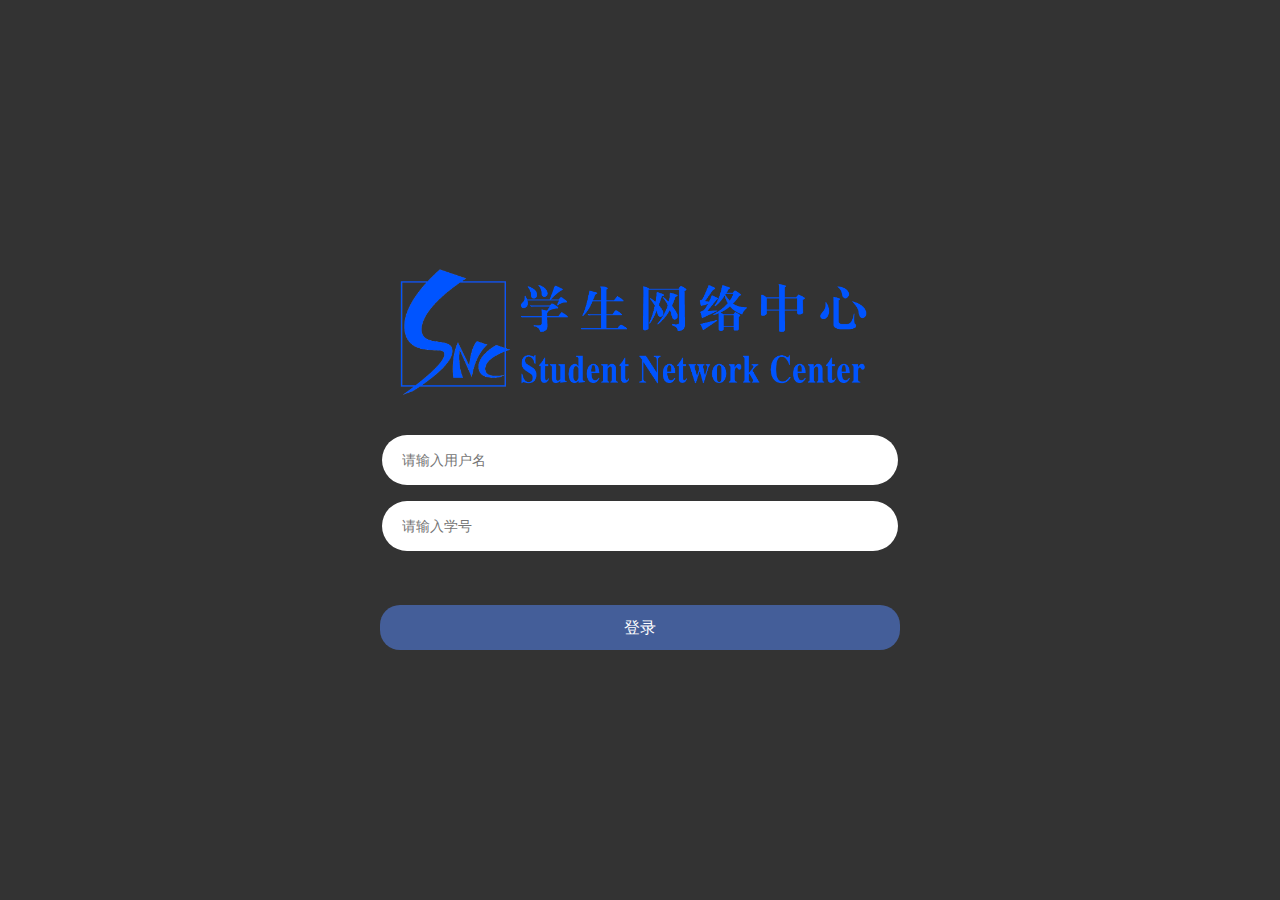
<file: index.html>
<!DOCTYPE html>
<html lang="en">

<head>
    <meta charset="UTF-8">
    <meta http-equiv="X-UA-Compatible" content="IE=edge">
    <meta name="viewport" content="width=device-width, initial-scale=1.0">
    <title>Document</title>
    <link rel="stylesheet" type="text/css" href="css/login.css" />
</head>

<body>
    <div class="aui-flexView">
        <section class="aui-scrollView">
            <div class="aui-code-box">
                <!-- <form method="post"  action="${pageContext.request.contextPath }/user?method=User_log_ON"> -->
                <div class="logo-container">
                    <img src="icon/snclogo.png" class="centered-img">
                </div>
                <form onsubmit="login()">

                    <p class="aui-code-line">
                        <input type="text" class="aui-code-line-input" name="username" value="" id="username"
                            autocomplete="off" placeholder="请输入用户名" required>
                    </p>
                    <p class="aui-code-line aui-code-line-clear">
                        <i class="aui-show  operate-eye-open"></i>
                        <input type="number" class="aui-code-line-input password" placeholder="请输入学号" name="studentID"
                            id="studentID" value="">
                    </p>
                    <div class="aui-flex-links">
                        <a href="javascript:;">
                    </div>
                    <div class="aui-code-btn">
                        <button id="loginbtn" type="button" onclick="login()">登录</button>

                    </div>
                </form>
            </div>

        </section>
    </div>
</body>
<script>

    function login() {
        var username = document.getElementById('username').value;
        var studentID = document.getElementById('studentID').value;
        if (studentID.length !== 10 || username.length > 10 || username.length == 0) {
            // console.log('false');
            alert('您的学号格式错误或者姓名超出10位');
            document.getElementById("studentID").value = "";
        } else {
            // console.log('true');
            var redirectURL = "answer.html?username=" + encodeURIComponent(username) + "&studentID=" + encodeURIComponent(studentID);
            window.location.href = redirectURL;

        }
    }
    var form = document.querySelector('form');

    form.addEventListener('keydown', function (event) {
        if (event.keyCode === 13) {
            event.preventDefault();
            login();
        }
    });

</script>

</html>
</file>
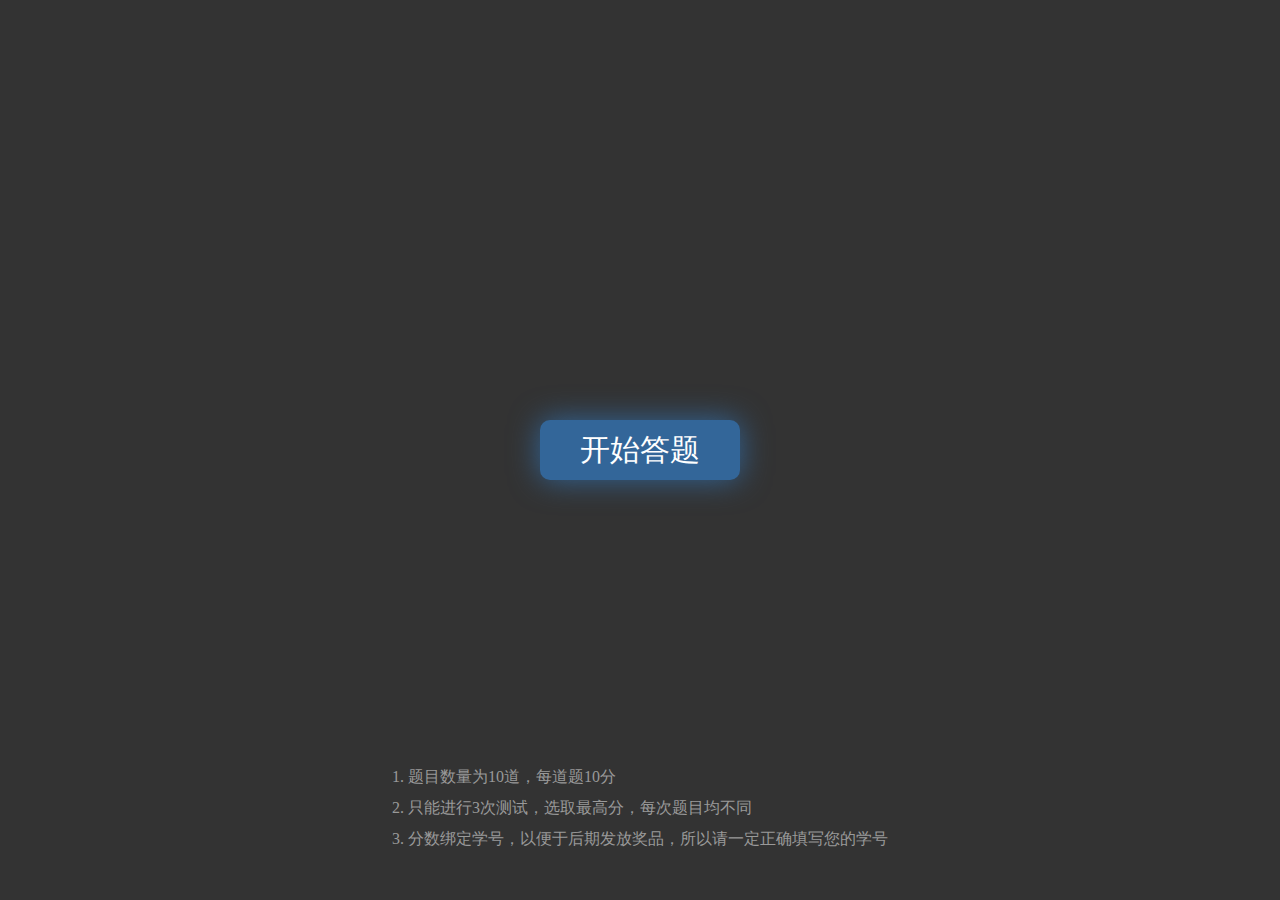
<file: answer.html>
<!DOCTYPE html>
<html>

<head>
  <meta charset="UTF-8">
  <title></title>
  <meta name="viewport" content="width=device-width, initial-scale=1.0, user-scalable=no">
  <link rel="stylesheet" type="text/css" href="css/css.css" />
</head>
<style>
  *,
  body {
    -webkit-user-select: none;
    /*webkit浏览器*/
    -moz-user-select: none;
    /*火狐*/
    -ms-user-select: none;
    /*IE10*/
    user-select: none;
  }
</style>

<body>
  <!--登录页面-->
  <!--开始页面-->
  <div class="page startGame active">
    <span class="quizCount"></span>
    <button class="startBtn">开始答题</button>
    <ul class="text">
      <li>1. 题目数量为10道，每道题10分</li>
      <li>2. 只能进行3次测试，选取最高分，每次题目均不同</li>
      <li>3. 分数绑定学号，以便于后期发放奖品，所以请一定正确填写您的学号</li>
    </ul>
  </div>

  <!--答题页面-->
  <div class="page gaming">
    <!--题目-->
    <h1 class="timu"></h1>
    <!--选项-->
    <div class="options"></div>
  </div>

  <!--结束页面-->
  <div class="page endGame">
    <table class="ranking styled-table">

      <thead>
        <tr>
          <th>排名</th>
          <th>昵称</th>
          <th>分数</th>
        </tr>
      </thead>
      <tbody>
        <!-- 排名数据将在此处动态添加 -->
      </tbody>
    </table>
    <h1>恭喜您获取：<span class="score">100</span>分</h1>
    <button class="reStart">重新答题</button>
    <br>
    <p>开始答题时间：<span id="startDateTime"></span></p>
    <p>结束答题时间：<span id="endDateTime"></span></p>
    <p>答题时间：<span id="duration"></span></p>
    <p style="color: #ffffff" class="poetry" id="poetry-content"></p>
  </div>
  <script src="js/jquery-1.11.0.js"></script>
  <script src="js/main.js"></script>
</body>

</html>
</file>
<file: css/login.css>
html,body {
    color: #333;
    margin: 0;
    height: 100%;
    font-family: "Myriad Set Pro","Helvetica Neue",Helvetica,Arial,Verdana,sans-serif;
    -webkit-font-smoothing: antialiased;
    -moz-osx-font-smoothing: grayscale;
    font-weight: normal;
}
.logo-container {
    display: flex;
    justify-content: center;
  }
  
  .centered-img {
    max-width: 90%;
    width: 100%;
  }
  
* {
    -webkit-box-sizing: border-box;
    -moz-box-sizing: border-box;
    box-sizing: border-box;
}
 
a {
    text-decoration: none;
    color: #000;
}
 
a, label, button, input, select {
    -webkit-tap-highlight-color: rgba(0, 0, 0, 0);
}
 
img {
    border: 0;
}
 
body {
    background: #f2f2f2;
    color: #666;
}
 
html, body, div, dl, dt, dd, ol, ul, li, h1, h2, h3, h4, h5, h6, p, blockquote, pre, button, fieldset, form, input, legend, textarea, th, td {
    margin: 0;
    padding: 0;
}
 
a {
    text-decoration: none;
    color: #08acee;
}
 
button {
    outline: 0;
}
 
img {
    border: 0;
}
 
button,input,optgroup,select,textarea {
    margin: 0;
    font: inherit;
    color: inherit;
    outline: none;
}
 
li {
    list-style: none;
}
 
a {
    color: #666;
}
 
.clearfix::after {
    clear: both;
    content: ".";
    display: block;
    height: 0;
    visibility: hidden;
}
 
 
.divHeight {
    width: 100%;
    height: 10px;
    background: #f5f5f5;
    position: relative;
    overflow: hidden;
}
 
.r-line {
    position: relative;
}
 
.r-line:after {
    content: '';
    position: absolute;
    z-index: 0;
    top: 0;
    right: 0;
    height: 100%;
    border-right: 1px solid #D9D9D9;
    -webkit-transform: scaleX(0.5);
    transform: scaleX(0.5);
    -webkit-transform-origin: 100% 0;
    transform-origin: 100% 0;
}
 
.b-line {
    position: relative;
}
 
.b-line:after {
    content: '';
    position: absolute;
    z-index: 2;
    bottom: 0;
    left: 0;
    width: 100%;
    height: 1px;
    border-bottom: 1px solid #e2e2e2;
    -webkit-transform: scaleY(0.5);
    transform: scaleY(0.5);
    -webkit-transform-origin: 0 100%;
    transform-origin: 0 100%;
}
 
.aui-flex {
    display: -webkit-box;
    display: -webkit-flex;
    display: flex;
    -webkit-box-align: center;
    -webkit-align-items: center;
    align-items: center;
    padding: 15px;
    position: relative;
}
 
.aui-flex-box {
    -webkit-box-flex: 1;
    -webkit-flex: 1;
    flex: 1;
    min-width: 0;
    font-size: 14px;
    color: #333;
}
 
 
.aui-flexView {
    width: 100%;
    height: 100%;
    margin: 0 auto;
    display: -webkit-box;
    display: -webkit-flex;
    display: -ms-flexbox;
    display: flex;
    -webkit-box-orient: vertical;
    -webkit-box-direction: normal;
    -webkit-flex-direction: column;
    -ms-flex-direction: column;
    flex-direction: column;
    background: #333333;
}
 

 
.aui-navBar {
    height: 44px;
    position: relative;
    display: -webkit-box;
    display: -webkit-flex;
    display: -ms-flexbox;
    display: flex;
    z-index: 1002;
    background: #445e99;
}
 
 
.aui-navBar-item {
    height: 44px;
    min-width: 25%;
    -webkit-box-flex: 0;
    -webkit-flex: 0 0 25%;
    -ms-flex: 0 0 25%;
    flex: 0 0 25%;
    padding: 0 0.9rem;
    display: -webkit-box;
    display: -webkit-flex;
    display: -ms-flexbox;
    display: flex;
    -webkit-box-align: center;
    -webkit-align-items: center;
    -ms-flex-align: center;
    align-items: center;
    font-size: 0.7rem;
    white-space: nowrap;
    overflow: hidden;
    color: #808080;
    position: relative;
}
 
.aui-navBar-item:first-child {
    -webkit-box-ordinal-group: 2;
    -webkit-order: 1;
    -ms-flex-order: 1;
    order: 1;
    margin-right: -25%;
    font-size: 0.9rem;
    font-weight: bold;
}
 
.aui-navBar-item:last-child {
    -webkit-box-ordinal-group: 4;
    -webkit-order: 3;
    -ms-flex-order: 3;
    order: 3;
    -webkit-box-pack: end;
    -webkit-justify-content: flex-end;
    -ms-flex-pack: end;
    justify-content: flex-end;
}
 
.aui-center {
    -webkit-box-ordinal-group: 3;
    -webkit-order: 2;
    -ms-flex-order: 2;
    order: 2;
    display: -webkit-box;
    display: -webkit-flex;
    display: -ms-flexbox;
    display: flex;
    -webkit-box-pack: center;
    -webkit-justify-content: center;
    -ms-flex-pack: center;
    justify-content: center;
    -webkit-box-align: center;
    -webkit-align-items: center;
    -ms-flex-align: center;
    align-items: center;
    height: 44px;
    width: 50%;
    margin-left: 25%;
}
 
.aui-center-title {
    text-align: center;
    width: 100%;
    white-space: nowrap;
    overflow: hidden;
    display: block;
    text-overflow: ellipsis;
    font-size: 0.95rem;
    color: #fff;
}
 
.icon {
    width: 20px;
    height: 20px;
    display: block;
    border: none;
    float: left;
    background-size: 20px;
    background-repeat: no-repeat;
}
 
@media (max-width: 600px) {
.aui-code-box {
    margin-top: 30%;
    padding: 20px 20px;
    text-align: center;
}
.aui-scrollView {
    width: 100%;
    height: 100%;
    -webkit-box-flex: 1;
    -webkit-flex: 1;
    -ms-flex: 1;
    flex: 1;
    overflow-y: auto;
    overflow-x: hidden;
    -webkit-overflow-scrolling: touch;
    position: relative;
}
}
@media (min-width: 601px) {
    .aui-code-box {
        width:600px;
        padding: 20px 20px;
        text-align: center;
    }
    .aui-scrollView {
        width: 100%;
        height: 100%;
        -webkit-box-flex: 1;
        -webkit-flex: 1;
        -ms-flex: 1;
        overflow-y: auto;
        overflow-x: hidden;
        -webkit-overflow-scrolling: touch;
        position: relative;
        display: flex;
        align-items: center;
        justify-content: center;
    }
    }
.aui-code-box button {
    background: #445e99;
    height: 45px;
    line-height: 45px;
    border: none;
    color: #fff;
    border-radius: 20px;
    width: 100%;
    font-size: 0.98rem;
}
 
.aui-code-box p {
    color: #cccccc;
    font-size: 0.85rem;
    position: relative;
    width: 92%;
    background: #fff;
    padding: 0 20px;
    border-radius:50px;
    margin:1rem auto 0 ;
}
 
.aui-code-line {
    position: relative;
}
 
 
.aui-code-line-input {
    padding: 10px 0;
    height: 50px;
    width: 100%;
    font-size: 14px;
    background: none;
    border: none;
    color: #333;
}
 
.aui-btn-default {
    float: right;
    position: absolute;
    right: 0px;
    top: 39px;
    z-index: 10002;
    color: #4c7ee9;
    background: none;
    border: none;
    margin-top: -35px;
    width: 100px;
    height: 40px;
}
 
.aui-code-line em {
    position: absolute;
    left: 0;
    top: 17px;
    color: #333;
    font-style: normal;
    font-size: 14px;
}
 
.aui-code-btn {
    padding-top: 40px;
    margin: 0 20px;
}
 
.aui-code-box form {
    /* padding-top: 50px; */
    position: relative;
}
 
.aui-code-line-clear span a {
    text-indent: -999px;
}
 
.aui-cell-che {
    position: absolute;
    width: 30px;
    overflow: hidden;
    left: 15px;
}
 
 
.aui-well-check {
    position: absolute;
    width: 134px;
    height: 26px;
    left: 0;
    content: ' ';
    top: 0;
}
 
.aui-che-item {
    color: #999999;
    font-size: 0.75rem;
    text-align: left;
    padding-top: 30px;
    position: relative;
    padding-left: 38px;
}
 
.aui-che-item a {
    color: #4c7ee9;
}
 
.aui-flex-links {
    position: relative;
    line-height: 40px;
    margin-top: 14px;
    display: -webkit-box;
    display: -webkit-flex;
    display: -ms-flexbox;
    display: flex;
    padding: 0 15px;
}
 
.aui-flex-links > a {
    position: relative;
    text-align: left;
    display: block;
    -webkit-box-flex: 1;
    -webkit-flex: 1;
    -ms-flex: 1;
    flex: 1;
    padding: 0 2px;
    font-size: 0.8rem;
    color: #333333;
}
 
.aui-flex-links > a:nth-child(2) {
    text-align: right;
}
 
.aui-code-logo {
    padding-top: 2rem;
}
 
.aui-show {
    width: 30px;
    height: 30px;
    position: absolute;
    right: 20px;
    top: 9px;
    background-repeat: no-repeat;
    background-position: center;
}
 
 
.cell-right {
    -webkit-box-flex: 1;
    -webkit-flex: 1;
    -ms-flex: 1;
    flex: 1;
    width: 46%;
    min-height: 1rem;
    color: #333333;
    text-align: right;
    font-size: 0.8rem;
    padding-right: 0.24rem;
    display: -webkit-box;
    display: -webkit-flex;
    display: -ms-flexbox;
    display: flex;
    -webkit-box-align: center;
    -webkit-align-items: center;
    -ms-flex-align: center;
    align-items: center;
    -webkit-box-pack: end;
    -webkit-justify-content: flex-end;
    -ms-flex-pack: end;
    justify-content: flex-end;
}
 
.cell-right input[type="radio"], .cell-right input[type="checkbox"]:not(.m-switch) {
    -webkit-appearance: none;
    -moz-appearance: none;
    position: absolute;
    left: -9999em;
}
 
 
 
.cell-right input[type="radio"] + .cell-radio-icon:after, .cell-right input[type="checkbox"]:not(.m-switch) + .cell-radio-icon:after, .cell-right input[type="radio"] + .cell-checkbox-icon:after, .cell-right input[type="checkbox"]:not(.m-switch) + .cell-checkbox-icon:after {
    font-family: 'YDUI-INLAY';
    font-size: .44rem;
    position: absolute;
    left: 0;
}
 
.cell-right input[type="radio"] + .cell-checkbox-icon:after, .cell-right input[type="checkbox"]:not(.m-switch) + .cell-checkbox-icon:after {
    content: ' ';
    color: #4CD864;
    display: none;
    position: absolute;
    left: 0;
    width: 16px;
    height: 18px;
    background-size: 16px;
}
 
 
 
.aui-login-line {
    position: relative;
    text-align: center;
    padding-top: 40px;
}
 
.aui-login-line h2 {
    font-size: 0.85rem;
    color: #bbbbbb;
    background: #f9f9f9;
    width: 90px;
    margin: 0 auto;
    z-index: 1002;
    position: relative;
}
 
.aui-login-line:after {
    content: '';
    position: absolute;
    z-index: 0;
    bottom: 10px;
    left: 10px;
    width: 95%;
    height: 1px;
    border-bottom: 1px solid #D9D9D9;
    -webkit-transform: scaleY(0.5);
    transform: scaleY(0.5);
    -webkit-transform-origin: 0 100%;
    transform-origin: 0 100%;
}
 
.aui-login-armor {
    width: 70%;
    position: relative;
    z-index: 100;
    display: -webkit-box;
    display: -webkit-flex;
    display: -ms-flexbox;
    display: flex;
    -webkit-box-align: center;
    -webkit-align-items: center;
    -ms-flex-align: center;
    align-items: center;
    padding: 30px 5px 7px 5px;
    margin: 0 auto;
}
 
.aui-tabBar-item {
    -webkit-box-flex: 1;
    -webkit-flex: 1;
    -ms-flex: 1;
    flex: 1;
    display: -webkit-box;
    display: -webkit-flex;
    display: -ms-flexbox;
    display: flex;
    -webkit-box-orient: vertical;
    -webkit-box-direction: normal;
    -webkit-flex-direction: column;
    -ms-flex-direction: column;
    flex-direction: column;
    -webkit-box-pack: center;
    -webkit-justify-content: center;
    -ms-flex-pack: center;
    justify-content: center;
    -webkit-box-align: center;
    -webkit-align-items: center;
    -ms-flex-align: center;
    align-items: center;
    color: #979797;
}
 
.aui-tabBar-item img {
    width: 40px;
    height: 40px;
    display: block;
    border: none;
    border-radius: 100%;
}
 
 
.aui-code-btn .register{
    background:#fff;
    color:#445e99;
    margin-top:1rem;
}
</file>
<file: css/css.css>
*{
	margin: 0;
	padding: 0;
	/*设置不会因为内边距和 边框撑开宽度和高度*/
	box-sizing: border-box;
}
.quizCount{
	position: absolute;
	top:40%;
	color: #ddd;
}
.ranking{
	position: absolute;
	top:5%;
}
.text {
	position: absolute;
	bottom: 40px; /* 距离底部的距离 */
	color:#999999;
	list-style: none;

  }
   /* 表格样式  */
  .styled-table {
	border-collapse: collapse;
	width: 100%;
  }
  .styled-table tbody{
	color: #ddd;
  }

  
  .styled-table thead th {
	/* 表头样式 */
	background-color: #f5f5f5;
	border-bottom: 2px solid #ddd;
	padding: 8px;
	text-align: center; 
  }
  
  .styled-table tbody td {
	/* 表格数据样式 */
	border-bottom: 1px solid #ddd;
	padding: 8px;
	text-align: center; 
  }
  
  .styled-table tbody tr:last-child td {
	/* 最后一行数据的底部边框样式 */
	border-bottom: none;
  }
  
.text li {
	margin-bottom: 10px; /* 设置每个列表项之间的下边距 */
}
.poetry{
	position: absolute;
	bottom: 20%;
}

html,body{
	/*溢出隐藏*/
	overflow: hidden;
	width: 100%;
	height: 100%;
	background: #333333;
}
.page{
	height: 100%;
	/*三个页面都重叠到一起*/
	position: absolute;
	left: 0;
	top: 0;
	background: #333333;
	transition: all 1s;
}

.active{
	/*!important让这个权限变高覆盖上面的，进行偏移*/
	transform: translateX(0px) !important;
}

.startGame{
	display: flex;
	justify-content: center;
	align-items: center;
}
.startBtn{
	width: 200px;
	height: 60px;
	line-height: 60px;
	font-size: 30px;
	border: none;
	background: #336699;
	color: #fff;
	/*阴影不进行偏移 */
	box-shadow: 0 0 30px #336699;
	border-radius: 10px;
}

.gaming{
	background: #333333;
	/* padding: 40px 20px; */
}
.gaming h1{
	margin: 20px 0px;
	font-size: 24px;
	color: #fff;
}
.gaming .options>div{
	margin: 10px 10px;
	padding: 5px 10px;
	color: #fff;
	border-radius: 7px;
}
/*正确显示的颜色*/
.correct{
	background: #009966;
}
/*错误显示的颜色*/
.error{
	background: #CC0033;
}


/*结束页面*/
.endGame{
	display: flex;
	flex-direction: column;
	justify-content: center;
	align-items: center;

}
.endGame h1{
	margin: 40px;
	color: #999999;
}
.reStart{
	width: 200px;
	height: 60px;
	line-height: 60px;
	font-size: 30px;
	border: none;
	background: #336699;
	color: #fff;
	/*阴影不进行偏移 */
	box-shadow: 0 0 30px #336699;
	border-radius: 10px;
}
</file>
